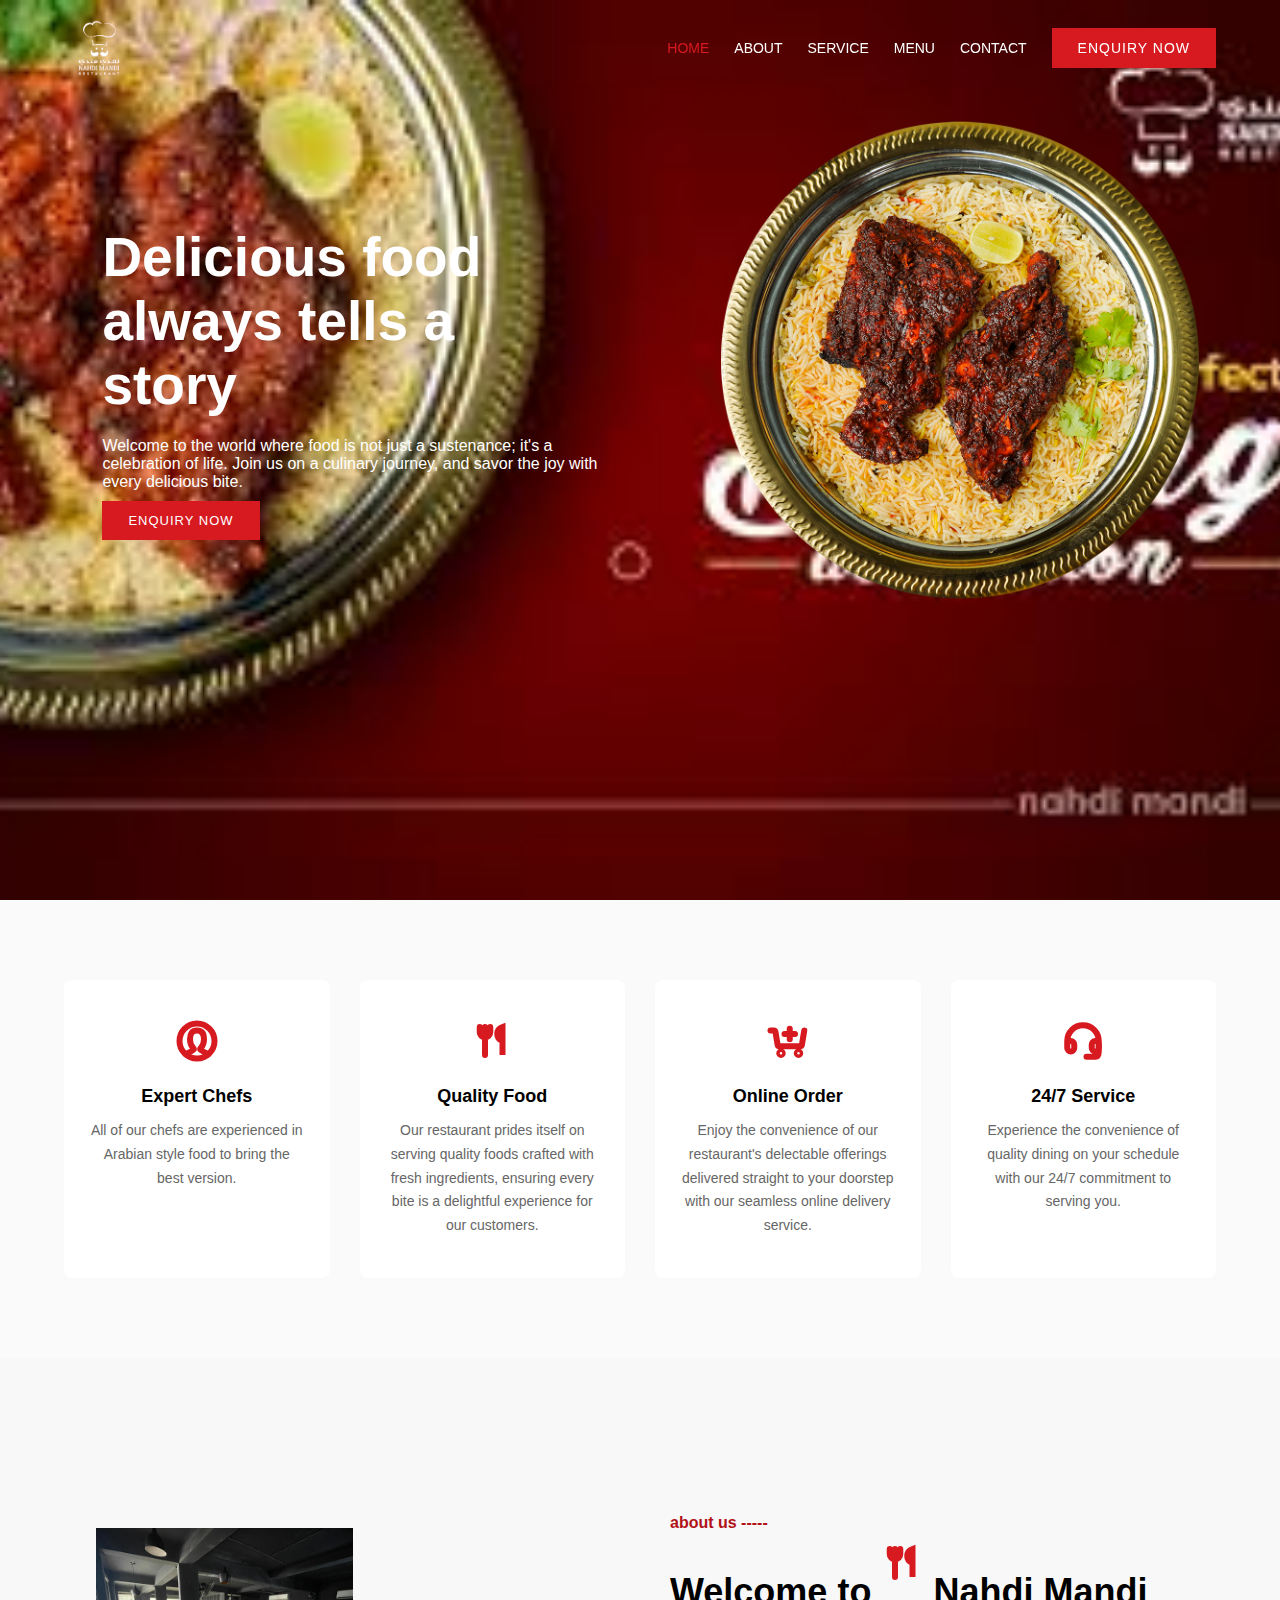
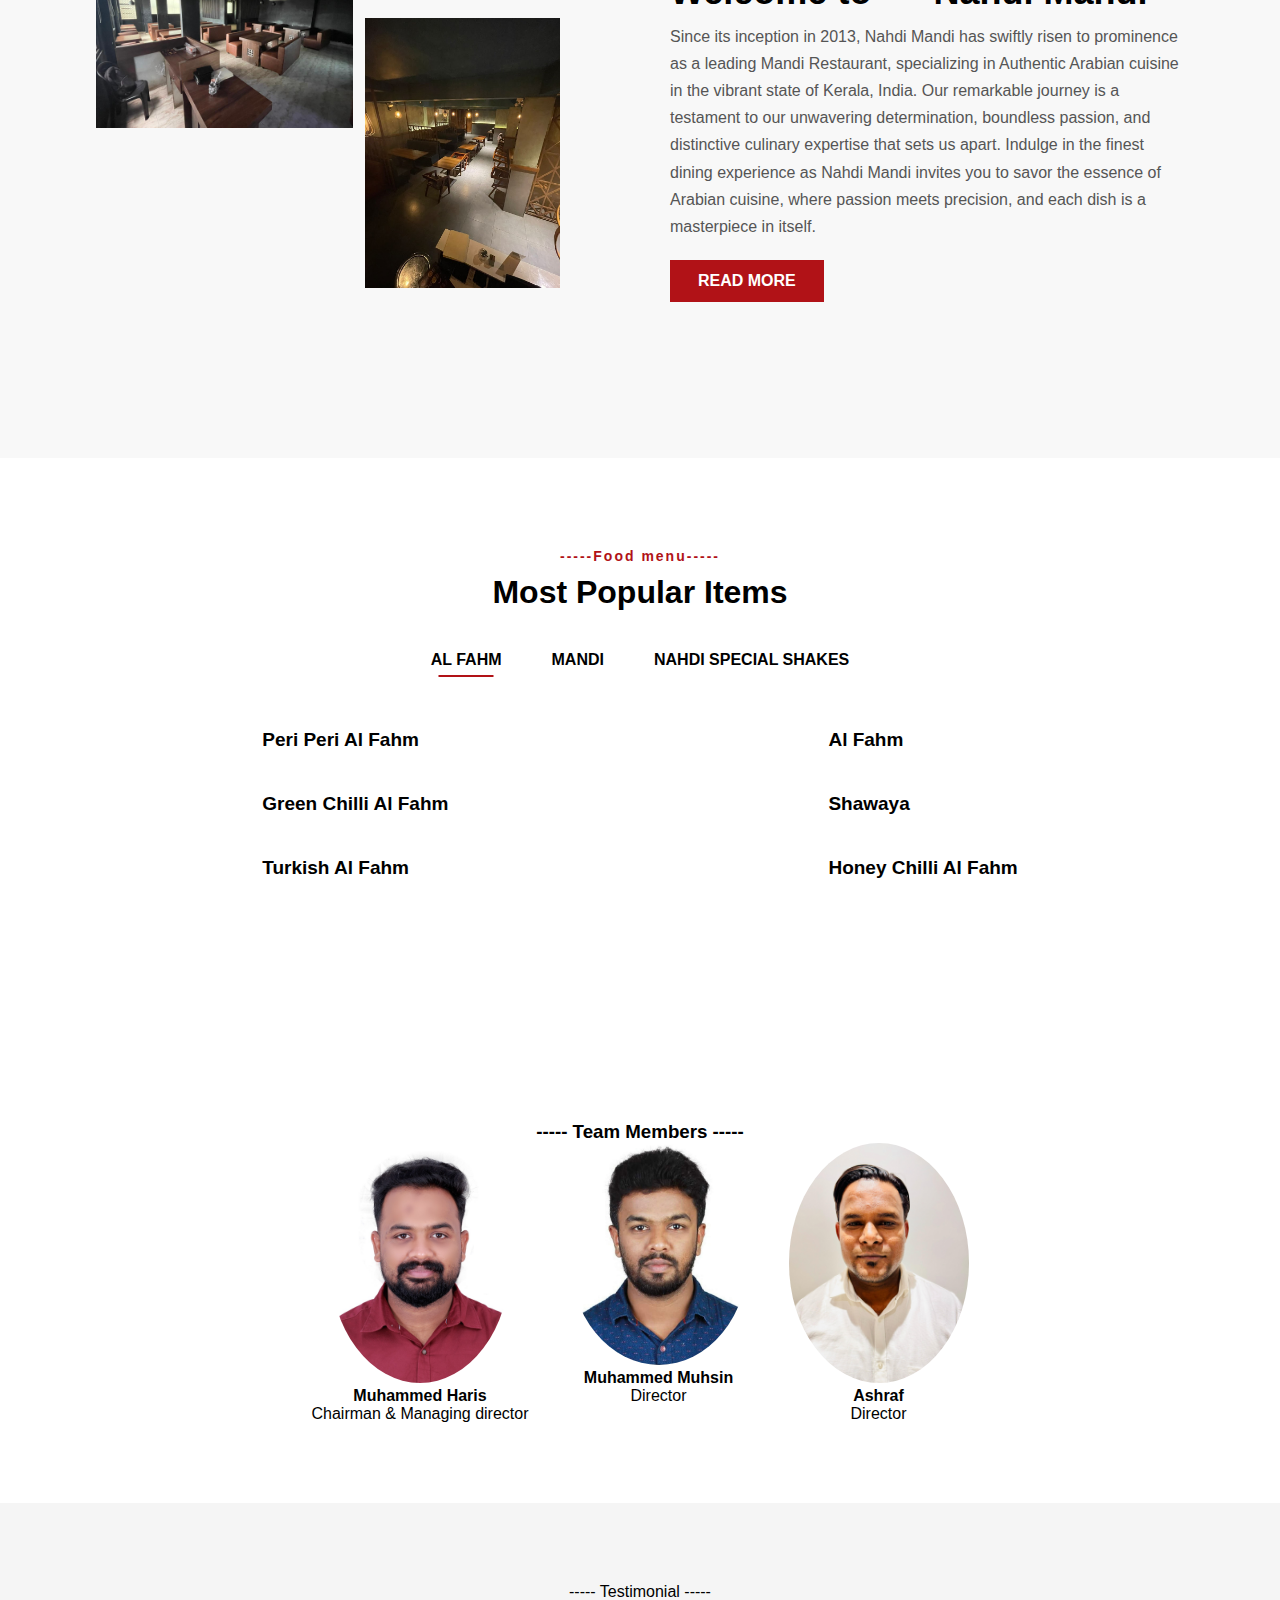
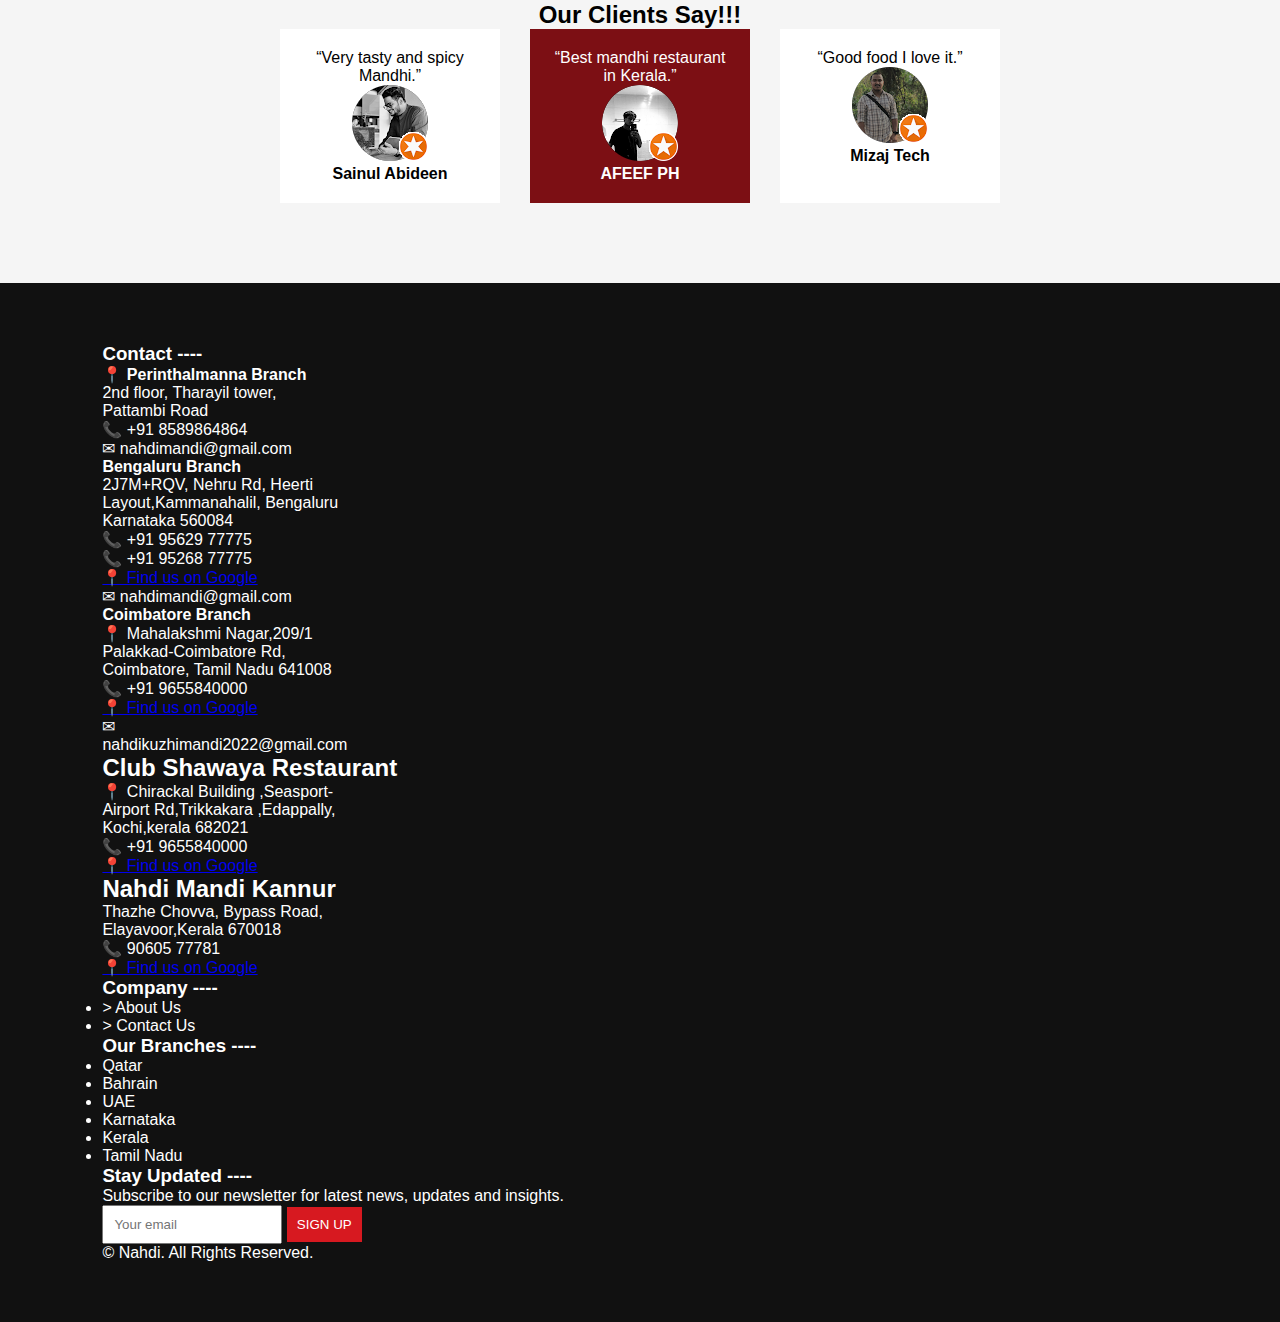
<file: index.html>
<!DOCTYPE html>
<html lang="en">
<head>
  <meta charset="UTF-8" />
  <meta name="viewport" content="width=device-width, initial-scale=1.0"/>
  <title>Nahdi Kuzhi Mandhi</title>
  <!-- Google Font:Ubuntu + pacifico-->
  <link rel="preconnect" href="https://fonts.googleapis.com">
<link rel="preconnect" href="https://fonts.gstatic.com" crossorigin>
<link href="https://fonts.googleapis.com/css2?family=Pacifico&family=Ubuntu:ital,wght@0,300;0,400;0,500;0,700;1,300;1,400;1,500;1,700&display=swap" rel="stylesheet">

  <link rel="stylesheet" href="style.css" />
</head>
<body>

<!-- HEADER -->
<header class="header" id="header">
  <div class="container nav">
    <img src="images/logo.png" class="logo" />

    <ul class="menu">
      <li><a class="active">HOME</a></li>
      <li><a>ABOUT</a></li>
      <li><a>SERVICE</a></li>
      <li><a>MENU</a></li>
      <li><a>CONTACT</a></li>
      <li><a class="btn">ENQUIRY NOW</a></li>
    </ul>
  </div>
</header>

<!-- HERO -->
<section class="hero">
  <div class="hero-text">
    <h1>Delicious food<br>always tells a<br>story</h1>
    <p>
      Welcome to the world where food is not just a sustenance;
      it's a <br>celebration of life. Join us on a culinary journey, and savor the joy with<br> every delicious bite.
    </p>
    <a class="btn">ENQUIRY NOW</a>
  </div>

  <img src="images/circle.png" class="plate" />
</section>

<!-- FEATURES -->
<section class="features-section">
    <div class="features-container">
  <div class="feature-card">
    <img src="./images/svg/user.svg" class="feature-icon">
    <h3>Expert Chefs</h3>
    <p>All of our chefs are experienced in Arabian style food to bring the best version.</p>
  </div>
  <div class="feature-card">
    <img src="./images/svg/restaurant.svg" class="feature-icon">
    <h3>Quality Food</h3>
    <p>Our restaurant prides itself on serving quality foods crafted with fresh ingredients, ensuring every bite is a delightful experience for our customers.</p>
  </div>
  <div class="feature-card">
    <img src="./images/svg/cart-add.svg" class="feature-icon">
    <h3>Online Order</h3>
    <p>Enjoy the convenience of our restaurant's delectable offerings delivered straight to your doorstep with our seamless online delivery service.</p>
  </div>
  <div class="feature-card">
    <img src="./images/svg/support.svg" class="feature-icon">
    <h3>24/7 Service</h3>
    <p>Experience the convenience of quality dining on your schedule with our 24/7 commitment to serving you.</p>
  </div>
  </div>
</section>

<!-- ABOUT -->
<section class="about">
    <div class="about-container">
        <!--left images-->
  <div class="about-images">
    <img src="images/about-1.jpg" class="img-large">
    <img src="images/about-2.jpg" class="img-small">
  </div>
<!--right content-->
  <div class="about-content">
    <span class="about-title">about us -----</span>
    <h2>Welcome to <img src="./images/svg/restaurant.svg" class="feature-icon"> Nahdi Mandi</h2>
    <p>Since its inception in 2013, Nahdi Mandi has swiftly risen to prominence as a leading Mandi Restaurant, specializing in Authentic Arabian cuisine in the vibrant state of Kerala, India. Our remarkable journey is a testament to our unwavering determination, boundless passion, and distinctive culinary expertise that sets us apart. Indulge in the finest dining experience as Nahdi Mandi invites you to savor the essence of Arabian cuisine, where passion meets precision, and each dish is a masterpiece in itself.</p>
    <a href="#" class="read-btn">READ MORE</a>
  </div>
  </div>
</section>
<!-- MOST POPULAR ITEMS -->
<section class="popular">
  <div class="popular-container">

    <!-- HEADINGS -->
    <div class="popular-heading">
      <h3>-----Food menu-----</h3>
      <h1>Most Popular Items</h1>
    </div>

    <!-- TABS -->
  <div class="popular-tabs">
  <span class="tab active" data-tab="alfahm">AL FAHM</span>
  <span class="tab" data-tab="mandi">MANDI</span>
  <span class="tab" data-tab="shakes">NAHDI SPECIAL SHAKES</span>
  </div>

    <!-- AL FAHM -->
<div class="popular-content active" id="alfahm">
  <div class="popular-col">
    <span>Peri Peri Al Fahm</span>
    <span>Green Chilli Al Fahm</span>
    <span>Turkish Al Fahm</span>
  </div>

  <div class="popular-col">
    <span>Al Fahm</span>
    <span>Shawaya</span>
    <span>Honey Chilli Al Fahm</span>
  </div>
</div>

<!-- MANDI -->
<div class="popular-content" id="mandi">
  <div class="popular-col">
    <span>Chicken Mandi</span>
    <span>Chicken Madfoon</span>
    <span>Green Chilli Al Fahm Mandi</span>
    <span>Honey Chilli Al Fahm Mandi</span>
    <span>Grilled Mutton Mandi</span>
    <span>Mandi Rice</span>
    <span>Mutton Mandi</span>
    <span>Mandi Platter - 6 Pax</span>
  </div>

  <div class="popular-col">
    <span>Shawaya Mandi</span>
    <span>Peri Peri Al Fahm Mandi</span>
    <span>Turkish Al Fahm Mandi</span>
    <span>Grilled Beef Mandi</span>
    <span>Beef Mandi</span>
    <span>Mandi Platter - 4 Pax</span>
    <span>Mandi Chicken</span>
  </div>
</div>

<!-- NAHDI SPECIAL SHAKES -->
<div class="popular-content" id="shakes">
  <div class="popular-col">
    <span>Galaxy Shake</span>
    <span>Bounty Shake</span>
    <span>Nutella Shake</span>
    <span>Brownie Shake</span>
  </div>

  <div class="popular-col">
    <span>Pop Corn Shake</span>
    <span>Dairy Milk Shake</span>
    <span>Belgium Shake</span>
    <span>Bubblegum Shake</span>
  </div>
</div>
</div>
</section>

<!-- TEAM -->
<section class="team">
  <h3>----- Team Members -----</h3>
  <div class="team-grid">
    <div class="member">
      <img src="images/haris.jpeg">
      <h4>Muhammed Haris</h4>
      <span>Chairman & Managing director</span>
    </div>

    <div class="member">
      <img src="images/muhsin.jpeg">
      <h4>Muhammed Muhsin</h4>
      <span>Director</span>
    </div>

    <div class="member">
      <img src="images/ashraf.jpeg">
      <h4>Ashraf</h4>
      <span>Director</span>
    </div>
  </div>
</section>

<!-- TESTIMONIAL -->
<section class="testimonial">
  <div class="testimonial-container">
    <div class="testimonial-heading">
      <span>----- Testimonial -----</span>
  <h2>Our Clients Say!!!</h2>

  <div class="reviews">
    <!--card1-->
    <div class="review">
      <p>“Very tasty and spicy Mandhi.”</p>
      <div class="Client">
        <img src="./images/test1.png" alt="sainul">
      <h4>Sainul Abideen</h4>
    </div>
</div>

    <!--card2 (active)-->
    <div class="review active">
      <p>“Best mandhi restaurant in Kerala.”</p>
      <div class="client">
        <img src="./images/test2.png" alt="afeef">
      <h4>AFEEF PH</h4>
    </div>
</div>
<!--card3-->
    <div class="review">
      <p>“Good food I love it.”</p>
      <div class="client">
        <img src="./images/test3.png" alt="mizaj">
      <h4>Mizaj Tech</h4>
    </div>
  </div>
  </div>
  </div>
  </div>
</section>

<!--FOOTER-->

<footer class="footer">
  <div class="footer-container">

    <!-- COLUMN 1 -->
    <div class="footer-col">
      <h3>Contact ----</h3>
      <h4>📍 Perinthalmanna Branch</h4>
      <p>2nd floor, Tharayil tower,<br> Pattambi Road</p>
      <p>📞 +91 8589864864</p>
      <p>✉ nahdimandi@gmail.com</p>

      <h4>Bengaluru Branch</h4>
      <p>2J7M+RQV, Nehru Rd, Heerti<br> Layout,Kammanahalil, Bengaluru<br> Karnataka 560084</p>
      <p>📞 +91 95629 77775</p>
      <p>📞 +91 95268 77775</p>
      <a href="#" class="map-link">📍 Find us on Google</a>
      <p>✉ nahdimandi@gmail.com</p>
    </div>

    <!-- COLUMN 2 -->
    <div class="footer-col">
      
      <h4>Coimbatore Branch</h4>
      <p>📍 Mahalakshmi Nagar,209/1<br> Palakkad-Coimbatore Rd,<br>Coimbatore, Tamil Nadu 641008</p>
      <p>📞 +91 9655840000</p>
      <a href="#" class="map-link">📍 Find us on Google</a>
      <p>✉</p>
      <p>nahdikuzhimandi2022@gmail.com</p>
      <h2>Club Shawaya Restaurant</h2>
      <p>📍 Chirackal Building ,Seasport-<br> Airport Rd,Trikkakara ,Edappally,<br>Kochi,kerala 682021</p>
      <p>📞 +91 9655840000</p>
      <a href="#" class="map-link">📍 Find us on Google</a>
      <h2>Nahdi Mandi Kannur</h2>
      <p>Thazhe Chovva, Bypass Road,<br>Elayavoor,Kerala 670018</p>
      <p>📞 90605 77781</p>

      <a href="#" class="map-link">📍 Find us on Google</a>
    </div>

    <!-- COLUMN 3 -->
    <div class="footer-col">
      <h3>Company ----</h3>
      <ul>
        <li>> About Us</li>
        <li>> Contact Us</li>
      </ul>

      <h3>Our Branches ----</h3>
      <ul>
        <li>Qatar</li>
        <li>Bahrain</li>
        <li>UAE</li>
        <li>Karnataka</li>
        <li>Kerala</li>
        <li>Tamil Nadu</li>
        
      </ul>
    </div>

    <!-- COLUMN 4 -->
    <div class="footer-col">
      <h3>Stay Updated ----</h3>
      <p>Subscribe to our newsletter for latest news, updates and insights.</p>

      <div class="newsletter">
        <input type="email" placeholder="Your email">
        <button>SIGN UP</button>
      </div>
    </div>

  </div>

  <!-- BOTTOM BAR -->
  <div class="footer-bottom">
    © Nahdi. All Rights Reserved.
  </div>
</footer>

<script>
  const header = document.getElementById("header");

  window.addEventListener("scroll", () => {
    if (window.scrollY > 50) {
      header.classList.add("scrolled");
    } else {
      header.classList.remove("scrolled");
    }
  });
</script>
<script>
  const tabs = document.querySelectorAll(".tab");
  const contents = document.querySelectorAll(".popular-content");

  tabs.forEach(tab => {
    tab.addEventListener("click", () => {

      // remove active from all tabs
      tabs.forEach(t => t.classList.remove("active"));

      // hide all contents
      contents.forEach(c => c.classList.remove("active"));

      // activate clicked tab
      tab.classList.add("active");

      // show matching content
      const target = tab.getAttribute("data-tab");
      document.getElementById(target).classList.add("active");
    });
  });
</script>


</body>
</html>
</file>
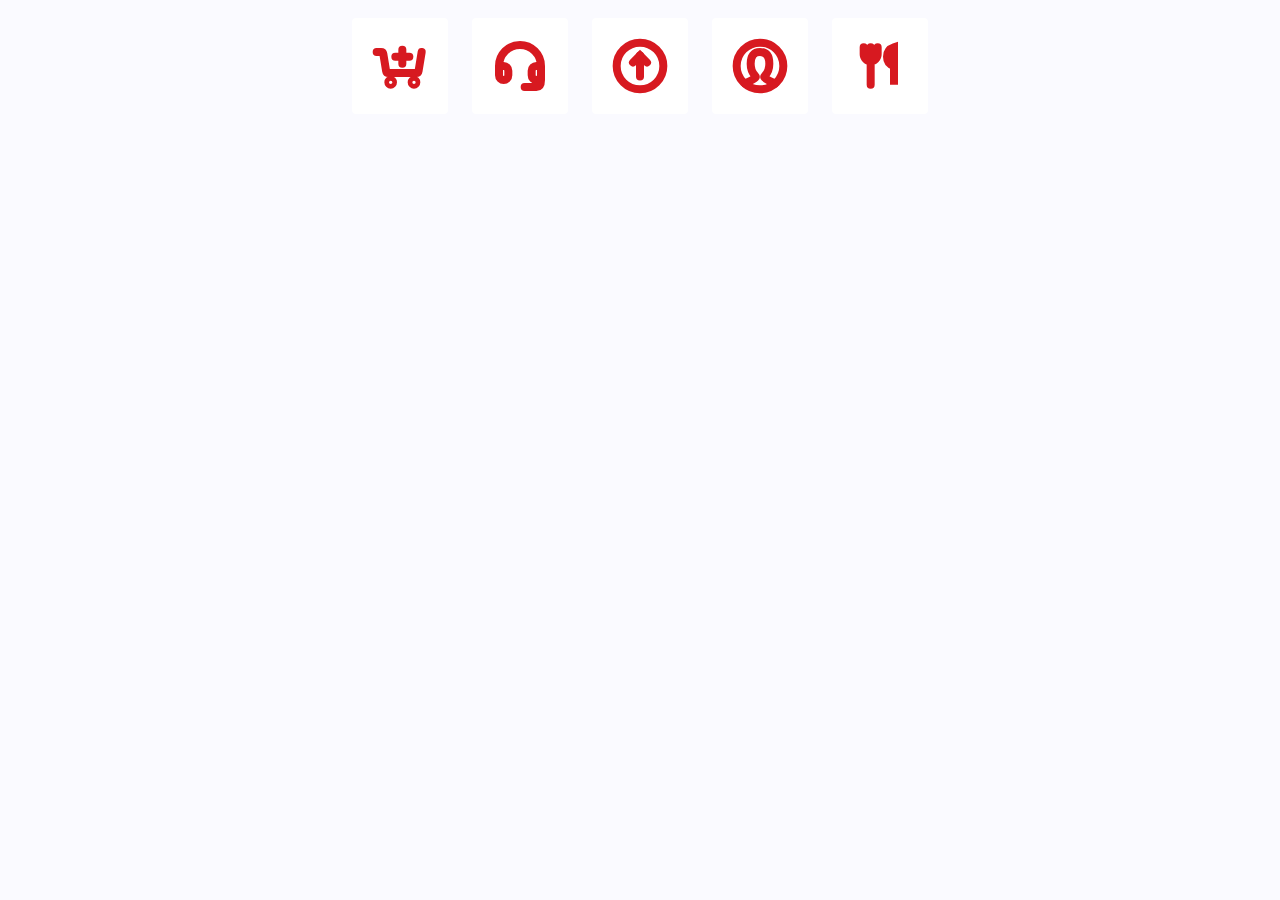
<file: images/inline/index.html>
<html lang="en" dir="ltr">

  <head>
    <meta charset="utf-8">
    <title>Ikonate</title>
    <style>
      :root {
        --grey--light: #fafaff;
        --white: #ffffff;
      }

      body {
        background: var(--grey--light);
      }

      .main {
        width: 1152px;
        text-align: center;
        margin: 0 auto;
      }

      .main__item {
        background: var(--white);
        border-radius: 4px;
        padding: 20px;
        display: inline-block;
        margin: 10px;
      }

      .main__item svg {
          width: 56px;
          height: 56px;
          stroke: #d71920;
          stroke-width: 3.4285714285714284;
          stroke-linecap: round;
          stroke-linejoin: miter;
          fill: none;
          color: #d71920;
  }</style>
  </head>

  <body>
    <div class="main">
      <div class="main__item"><svg width="24" height="24" viewBox="0 0 24 24" xmlns="http://www.w3.org/2000/svg" aria-labelledby="cartAddIconTitle">
          <title id="cartAddIconTitle">Add do cart</title>
          <path d="M21.2922 6L19.9463 14.1627C19.8666 14.6457 19.4491 15 18.9596 15H7.04304C6.55355 15 6.136 14.6457 6.05636 14.1627L4.84851 6.83731C4.76887 6.35434 4.35133 6 3.86183 6H2"></path>
          <path d="M8 20C8.55228 20 9 19.5523 9 19C9 18.4477 8.55228 18 8 18C7.44772 18 7 18.4477 7 19C7 19.5523 7.44772 20 8 20Z"></path>
          <path d="M18 20C18.5523 20 19 19.5523 19 19C19 18.4477 18.5523 18 18 18C17.4477 18 17 18.4477 17 19C17 19.5523 17.4477 20 18 20Z"></path>
          <path d="M16 8H10"></path>
          <path d="M13 5V11"></path>
        </svg></div>
      <div class="main__item"><svg role="img" xmlns="http://www.w3.org/2000/svg" width="24" height="24" viewBox="0 0 24 24" aria-labelledby="supportIconTitle">
          <title id="supportIconTitle">Support</title>
          <path d="M18,9 L16,9 C14.8954305,9 14,9.8954305 14,11 L14,13 C14,14.1045695 14.8954305,15 16,15 L16,15 C17.1045695,15 18,14.1045695 18,13 L18,9 C18,4.02943725 13.9705627,0 9,0 C4.02943725,0 0,4.02943725 0,9 L0,13 C1.3527075e-16,14.1045695 0.8954305,15 2,15 L2,15 C3.1045695,15 4,14.1045695 4,13 L4,11 C4,9.8954305 3.1045695,9 2,9 L0,9" transform="translate(3 3)"></path>
          <path d="M21,14 L21,18 C21,20 20.3333333,21 19,21 C17.6666667,21 16,21 14,21"></path>
        </svg></div>
      <div class="main__item"><svg role="img" xmlns="http://www.w3.org/2000/svg" width="24" height="24" viewBox="0 0 24 24" aria-labelledby="arrowUpIconTitle">
          <title id="arrowUpIconTitle">Arrow Up</title>
          <path d="M9 10.5l3-3 3 3"></path>
          <path d="M12 16.5V9"></path>
          <path stroke-linecap="round" d="M12 7.5V9"></path>
          <circle cx="12" cy="12" r="10"></circle>
        </svg></div>
      <div class="main__item"><svg role="img" xmlns="http://www.w3.org/2000/svg" width="24" height="24" viewBox="0 0 24 24" aria-labelledby="userIconTitle">
          <title id="userIconTitle">User</title>
          <path stroke-linecap="round" d="M5.5,19.5 C7.83333333,18.5 9.33333333,17.6666667 10,17 C11,16 8,16 8,11 C8,7.66666667 9.33333333,6 12,6 C14.6666667,6 16,7.66666667 16,11 C16,16 13,16 14,17 C14.6666667,17.6666667 16.1666667,18.5 18.5,19.5"></path>
          <circle cx="12" cy="12" r="10"></circle>
        </svg></div>
      <div class="main__item"><svg role="img" xmlns="http://www.w3.org/2000/svg" width="24" height="24" viewBox="0 0 24 24" aria-labelledby="restaurantIconTitle">
          <title id="restaurantIconTitle">Restaurant</title>
          <path d="M8 4L8 20M18 12C16 11.3333333 15 10 15 8 15 6 16 4.66666667 18 4L18 20 18 12zM5 4L5 7C5 8.65685425 6.34314575 10 8 10L8 10C9.65685425 10 11 8.65685425 11 7L11 4"></path>
        </svg></div>
    </div>

  </body>

</html>
</file>
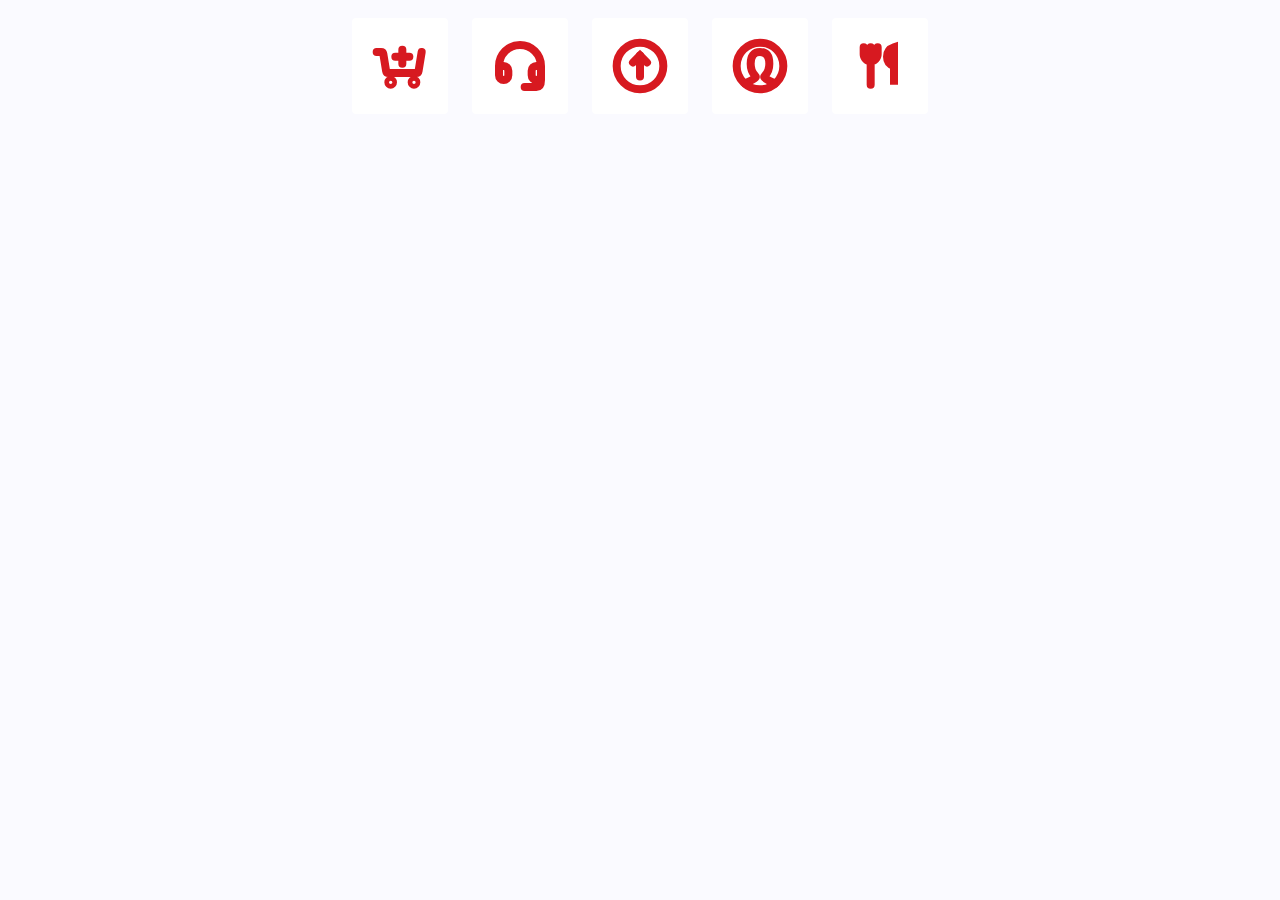
<file: images/spritesheet/index.html>
<html lang="en" dir="ltr">

  <head>
    <meta charset="utf-8">
    <title>Ikonate</title>
    <style>
      :root {
        --grey--light: #fafaff;
        --white: #ffffff;
      }

      body {
        background: var(--grey--light);
      }

      .main {
        width: 1152px;
        text-align: center;
        margin: 0 auto;
      }

      .main__item {
        background: var(--white);
        border-radius: 4px;
        padding: 20px;
        display: inline-block;
        margin: 10px;
      }

      .main__item svg {
          width: 56px;
          height: 56px;
          stroke: #d71920;
          stroke-width: 3.4285714285714284;
          stroke-linecap: round;
          stroke-linejoin: miter;
          fill: none;
          color: #d71920;
  }</style>
  </head>

  <body>
    <div class="main">
      <div class="main__item"><svg>
          <title id="cartAddIconTitle">Add do cart</title>
          <use xlink:href="./ikonate.svg#cart-add"></use>
        </svg></div>
      <div class="main__item"><svg>
          <title id="supportIconTitle">Support</title>
          <use xlink:href="./ikonate.svg#support"></use>
        </svg></div>
      <div class="main__item"><svg>
          <title id="arrowUpIconTitle">Arrow Up</title>
          <use xlink:href="./ikonate.svg#arrow-up-circle"></use>
        </svg></div>
      <div class="main__item"><svg>
          <title id="userIconTitle">User</title>
          <use xlink:href="./ikonate.svg#user"></use>
        </svg></div>
      <div class="main__item"><svg>
          <title id="restaurantIconTitle">Restaurant</title>
          <use xlink:href="./ikonate.svg#restaurant"></use>
        </svg></div>
    </div>

  </body>

</html>
</file>
<file: style.css>
* {
  margin: 0;
  padding: 0;
  box-sizing: border-box;
  font-family: Poppins, sans-serif;
}

body {
  background: #fff;
}

/* HEADER */
.header {
  position: fixed;
  top:0;
  width: 100%;
  padding: 20px 0;
  z-index: 100;
  background: transparent;
  transition: backgroun-color 0.3s ease, padding 0.3s ease;
}
.header.scrolled {
  background-color: black;
  padding: 12px 0;
}


.container {
  width: 90%;
  margin: auto;
}

.nav {
  display: flex;
  justify-content: space-between;
  align-items: center;
}

.logo {
  width: 70px;
}

.menu {
  display: flex;
  list-style: none;
  gap: 25px;
  align-items: center;
}

.menu a {
  color: white;
  font-size: 14px;
  text-decoration: none;
}

.menu .active {
  color: #d71920;
}
/* MENU HOVER */
.menu a:hover {
  color: red; 
}

/* ENQUIRY BUTTON */
.btn {
  padding: 12px 26px;
  background-color: #d71920;
  color: white;
  font-size: 13px;
  letter-spacing: 1px;
  border: none;
  cursor: pointer;
  transition: background-color 0.3s ease, color 0.3s ease;
}

/* BUTTON HOVER */
.btn:hover {
  background-color: rgba(215, 25, 32, 0.35); /* whitish red */
  color: white;
}


.btn.dark {
  background: #5b0e12;
}

/* HERO */
.hero {
  height: 100vh;
  background: url(images/mandhihome.jpg) center/cover;
  position: relative;
}

.hero-text {
  position: absolute;
  top: 25%;
  left: 8%;
  color: white;
}

.hero-text h1 {
  font-size: 55px;
}

.hero-text p {
  margin: 20px 0;
}

.plate {
  position: absolute;
  right: 80px;
  top: 120px;
  width: 480px;
  animation: rotate 60s linear infinite;
}

@keyframes rotate {
  from { transform: rotate(0deg); }
  to { transform: rotate(360deg); }
}

/* FEATURES */
.features-section{
    background-color: #fafafa;
    padding:80px 0;
}
 .features-container{
    width:90%;
    margin:auto;
    display: flex;
    gap:30px;
}

/*FEATURES CARD*/
.feature-card {
    flex: 1;
    background-color: #ffffff;
    padding: 40px 25px;
    text-align: center;
    border-radius: 8px;
    box-shadow: 0 6px 18 px rgba(0, 0, 0, 0.08);
    transition: background-color 0.3s ease, transform 0.3s ease,box-shadow 0.3s ease;
}

.feature-card:hover {
    background-color: #d71920;
    transform: translate(-6px);
    box-shadow: 0 12px 28px rgba(215, 25, 32, 0.35);
}
/*TITLE*/
.feature-card h3{
    font-size: 18px;
    font-weight: 600;
    margin-bottom: 12px;
    color: #000;
}
/*DESCRIPTION*/
.feature-card p{
    font-size: 14px;
    line-height: 1.7;
    color:#666;
}
/*TEXT COLOR CHANGE*/
.feature-card:hover h3,
.feature-card:hover p{
    color:#ffffff;
}
/*ICON*/
.feature-icon{
    width:42px;
    height:42px;
    margin-bottom: 20px;
}
/*ICON COLOR CHANGE*/
.feature-card:hover .feature-icon{
    filter:brightness(0) invert(1);
}


.about {
  padding: 90px 0;
  background: #f8f8f8;
}

.about-container {
  width: 85%;
  margin: auto;
  display: flex;
  align-items: center;
  gap: 60px;
}

/* IMAGE SIDE */
.about-images {
  position: relative;
  width: 50%;
  height: 520px;
}

/* BIG IMAGE (TOP) */
.img-large {
  width: 50%;
  height: 200px;
  top: 0px;
  transform: translateY(80px);
  right: 0;
  z-index: 2;
}

/* SMALL IMAGE (BOTTOM RIGHT) */
.img-small {
  width: 38%;
  height: 270px;
  object-fit: cover;
  position: absolute;
  bottom: 80px;
  right: 50px;
  z-index: 1;
}

/* TEXT SIDE */
.about-content {
  width: 50%;
}

.about-title {
  color: #b11217;
  font-weight: 600;
}

.about-content h2 {
  font-size: 36px;
  margin: 10px 0;
}

.about-content h2 span {
  color: #b11217;
}

.about-content p {
  color: #555;
  line-height: 1.7;
}

.read-more {
  display: inline-block;
  margin-top: 20px;
  padding: 12px 28px;
  background: #b11217;
  color: #fff;
  text-decoration: none;
  font-weight: 600;
}

.read-more:hover {
  background: #8e0e13;
}
/*
.about {
  padding: 90px 0;
  background: #f6f6f6;
}

.about-container {
  width: 85%;
  margin: auto;
  display: flex;
  align-items: center;
  gap: 70px;
}

/* IMAGE CONTAINER */
.about-images {
  position: relative;
  width: 50%;
  height: 520px;
}

/* COMMON IMAGE STYLE */
.about-img {
  position: absolute;
  object-fit: cover;
  border-radius: 6px;
}

/* BIG IMAGE (TOP RIGHT) */
.about-img.big {
  width: 75%;
  height: 420px;
  top: 0;
  right: 0;
  z-index: 2;
}

/* SMALL IMAGE (BOTTOM LEFT) */
.about-img.small {
  width: 55%;
  height: 300px;
  bottom: 0;
  left: 0;
  z-index: 1;
}

/* TEXT */
.about-text {
  width: 50%;
}

.about-label {
  color: #b11217;
  font-weight: 600;
}

.about-text h2 {
  font-size: 38px;
  margin: 10px 0;
}

.about-text h2 span {
  color: #b11217;
}

.about-text p {
  line-height: 1.7;
  color: #555;
}

.read-btn {
  display: inline-block;
  margin-top: 20px;
  padding: 12px 28px;
  background: #b11217;
  color: #fff;
  text-decoration: none;
  font-weight: 600;
}

.read-btn:hover {
  background: #8e0e13;
}
*/
/* MENU */
.menu-section {
  text-align: center;
  padding: 80px 0;
}

.menu-grid {
  display: grid;
  grid-template-columns: repeat(2, 1fr);
  gap: 15px;
  width: 300px;
  margin: 30px auto;
}

/* TEAM */
.team {
  text-align: center;
  padding: 80px 0;
}

.team-grid {
  display: flex;
  justify-content: center;
  gap: 40px;
}

.member img {
  width: 180px;
  border-radius: 50%;
}

/* TESTIMONIAL */
.testimonial {
  background: #f5f5f5;
  padding: 80px;
  text-align: center;
}

.reviews {
  display: flex;
  gap: 30px;
  justify-content: center;
}

.review {
  width: 220px;
  padding: 20px;
  background: white;
}

.review.active {
  background: #7c0f14;
  color: white;
}

/* FOOTER */
.footer {
  background: #111;
  color: white;
  padding: 60px 8%;
}

.footer-grid {
  display: flex;
  justify-content: space-between;
}

.footer input {
  padding: 10px;
  width: 180px;
}

.footer button {
  padding: 10px;
  background: #d71920;
  border: none;
  color: white;
}

.copy {
  text-align: center;
  margin-top: 40px;
  font-size: 14px;
}
/* ================= RESPONSIVE FIXES ================= */

/* MOBILE */
@media (max-width: 768px) {

  .menu {
    display: none;
  }

  .hero {
    height: auto;
    padding: 140px 0 60px;
  }

  .hero-text {
    position: static;
    text-align: center;
    padding: 0 20px;
  }

  .hero-text h1 {
    font-size: 36px;
    line-height: 1.2;
  }

  .hero-text p {
    font-size: 14px;
  }

  .plate {
    position: static;
    width: 280px;
    margin: 30px auto 0;
    display: block;
  }

  .features-container {
    flex-direction: column;
  }

  .about-container {
    flex-direction: column;
    gap: 40px;
  }

  .about-images,
  .about-content {
    width: 100%;
  }

  .about-images {
    height: auto;
  }

  .img-large,
  .img-small {
    position: static;
    width: 100%;
    height: auto;
    transform: none;
    margin-bottom: 15px;
  }

  .about-content h2 {
    font-size: 28px;
  }

  .menu-grid {
    grid-template-columns: 1fr;
    width: 100%;
  }

  .team-grid,
  .reviews,
  .footer-grid {
    flex-direction: column;
    align-items: center;
  }
}

/* TABLET / iPAD */
@media (max-width: 1024px) {

  .hero-text h1 {
    font-size: 44px;
  }

  .plate {
    width: 360px;
    right: 30px;
    top: 180px;
  }

  .features-container {
    flex-wrap: wrap;
  }

  .feature-card {
    flex: 1 1 45%;
  }

  .team-grid {
    flex-wrap: wrap;
  }
}
/* ========== MOST POPULAR ITEMS ========== */

.popular {
  padding: 90px 0;
  background: #fff;
}

.popular-container {
  width: 80%;
  margin: auto;
}

/* HEADINGS */
.popular-heading {
  text-align: center;
  margin-bottom: 40px;
}

.popular-heading h3 {
  color: #b11217;
  letter-spacing: 2px;
  font-size: 14px;
  margin-bottom: 10px;
}

.popular-heading h1 {
  font-size: 32px;
  font-weight: 600;
}
/*

/* TABS – CENTERED */
.popular-tabs {
  display: flex;
  justify-content: center;   /* 🔥 THIS CENTERS IT */
  gap: 50px;
  margin-bottom: 50px;
}

.popular-tabs .tab {
  font-size: 16px;
  font-weight: 600;
  color:black;
  cursor: pointer;
  position: relative;
}

.popular-tabs .tab.active {
  color: #000;
}

.popular-tabs .tab.active::after {
  content: "";
  position: absolute;
  width: 55px;
  height: 2px;
  background: #b11217;
  left: 50%;
  transform: translateX(-50%);
  bottom: -8px;
}

/* CONTENT */
.popular-content {
  display: flex;
  justify-content: center;
  gap: 120px;
}

.popular-col span {
  display: block;
  font-size: 20px;
  margin-bottom: 22px;
  color: black;
  font-weight: 700;
}
*/

/* TABS */
.popular-tabs {
  display: flex;
  justify-content:center;
  gap: 40px;
  margin-bottom: 40px;
}

.popular-tabs .tab {
  font-weight: 600;
  cursor: pointer;
  position: relative;
}

.popular-tabs .tab.active {
  color: black;
}

/* CONTENT */
.popular-content {
  display: flex;
  justify-content: center;
  gap: 380px;
  margin-bottom: 40px;
}

.popular-col span {
  display: block;
  padding: 10px 0;
  font-size: 19px;
}


/* RESPONSIVE */
@media (max-width: 768px) {
  .popular-tabs {
    flex-wrap: wrap;
    gap: 20px;
  }
}

/* Hide all sections */
.popular-content {
  display: none;
}

/* Show active section */
.popular-content.active {
  display: flex;
}
</file>
